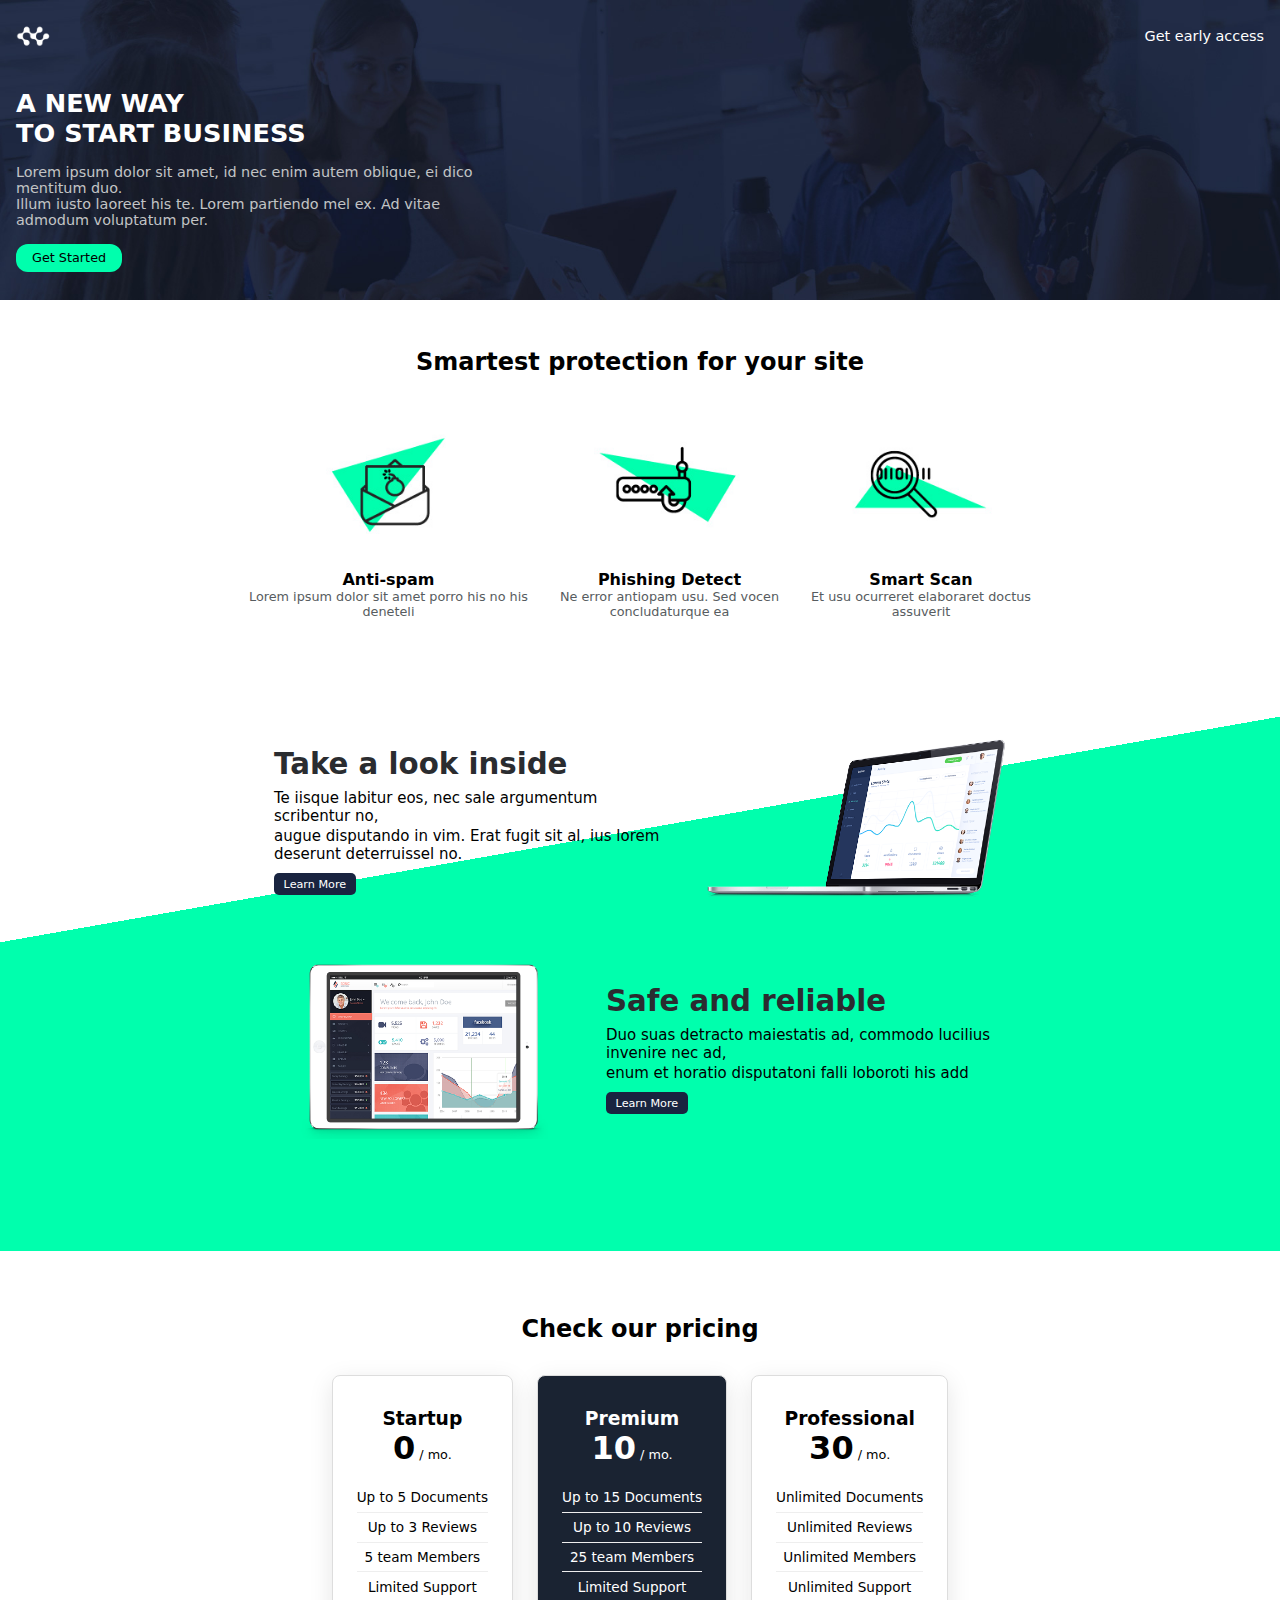
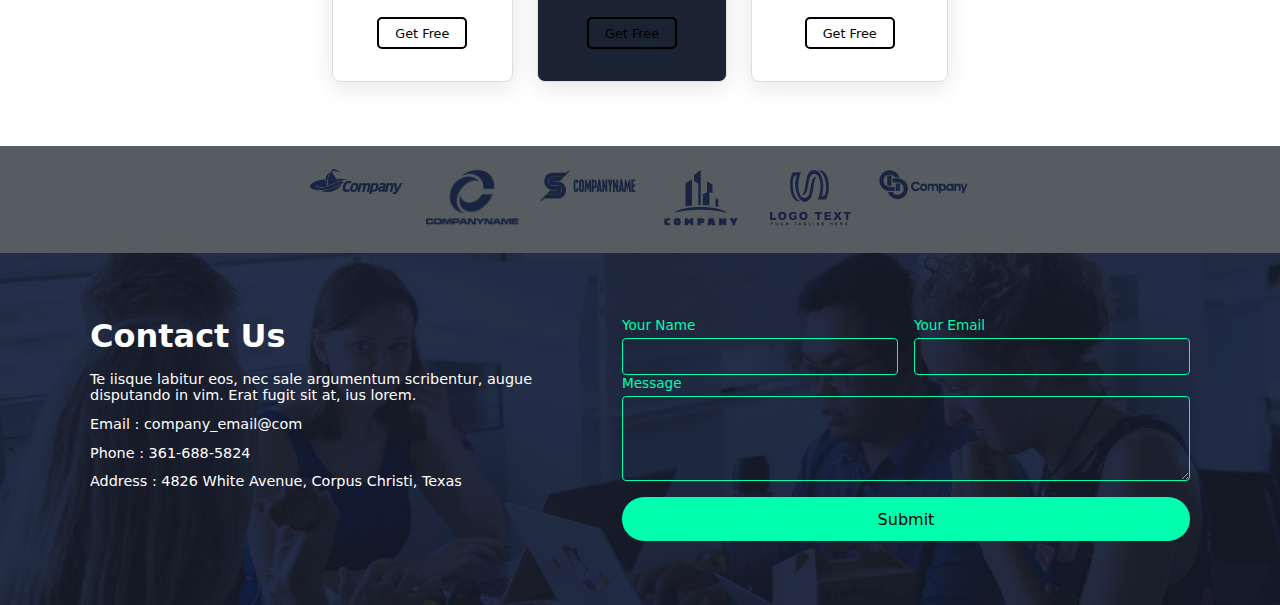
<file: index.html>
<!DOCTYPE html>
<html lang="en">
<head>
    <meta charset="UTF-8">
    <meta name="viewport" content="width=device-width, initial-scale=1.0">
    <title>proyecto enrry atlas</title>
    <link rel="stylesheet" href="./css.css">
</head>
<body>

    <header>
        <img class="fondo" src="./images/banner-bk.jpg" alt="banner">

        <div class="header-content">
            <img class="logo" src="./images/logo.png" alt="logo">
            <p class="parrafito">Get early access</p>
        </div>

        <div class="header-titulo">
            <p>A NEW WAY</p>
            <p>TO START BUSINESS</p>
        </div>

        <div class="header-text">
            <p>Lorem ipsum dolor sit amet, id nec enim autem oblique, ei dico mentitum duo.</p>
            <p>Illum iusto laoreet his te. Lorem partiendo mel ex. Ad vitae admodum voluptatum per.</p>
            <button class="btn">Get Started</button>
        </div>
    </header>

    <section class="features">
        <h2 class="titulo-1">Smartest protection for your site</h2>

        <div class="imagenes-centradas">
            <div class="caja">
                <img src="./images/smart-protect-1.jpg" alt="">
                <h3 class="textos">Anti-spam</h3>
                <p class="parrafos">Lorem ipsum dolor sit amet porro his no his<br>deneteli</p>
            </div>

            <div class="caja">
                <img src="./images/smart-protect-2.jpg" alt="">
                <h3 class="textos">Phishing Detect</h3>
                <p class="parrafos">Ne error antiopam usu. Sed vocen<br>concludaturque ea</p>
            </div>

            <div class="caja">
                <img src="./images/smart-protect-3.jpg" alt="">
                <h3 class="textos">Smart Scan</h3>
                <p class="parrafos">Et usu ocurreret elaboraret doctus<br>assuverit</p>
            </div>
        </div>
    </section>

    <section class="fondo-diagonal">
        <div class="contenido contenido1">
            <div class="descripcion1">
                <h3 class="look">Take a look inside</h3>
                <p>Te iisque labitur eos, nec sale argumentum scribentur no,</p>
                <p>augue disputando in vim. Erat fugit sit al, ius lorem deserunt deterruissel no.</p>
                <button class="btn2">Learn More</button>
            </div>
            <img class="imagen1" src="./images/feature-1.png" alt="">
        </div>

        <div class="contenido contenido2">
            <img class="imagen1" src="./images/feature-2.png" alt="">
            <div class="descripcion1">
                <h3 class="look">Safe and reliable</h3>
                <p>Duo suas detracto maiestatis ad, commodo lucilius invenire nec ad,</p>
                <p>enum et horatio disputatoni falli loboroti his add</p>
                <button class="btn2">Learn More</button>
            </div>
        </div>
    </section>

    <section class="pricing">
        <h2 class="titulo3">Check our pricing</h2>
        <div class="tarjetas">
            <div class="card">
                <h3>Startup</h3>
                <p class="precio">0</p>
                <ul>
                    <li>Up to 5 Documents</li>
                    <li>Up to 3 Reviews</li>
                    <li>5 team Members</li>
                    <li>Limited Support</li>
                </ul>
                <button class="btn3">Get Free</button>
            </div>

            <div class="card featured">
                <h3>Premium</h3>
                <p class="precio">10</p>
                <ul>
                    <li>Up to 15 Documents</li>
                    <li>Up to 10 Reviews</li>
                    <li>25 team Members</li>
                    <li>Limited Support</li>
                </ul>
                <button class="btn3">Get Free</button>
            </div>

            <div class="card">
                <h3>Professional</h3>
                <p class="precio">30</p>
                <ul>
                    <li>Unlimited Documents</li>
                    <li>Unlimited Reviews</li>
                    <li>Unlimited Members</li>
                    <li>Unlimited Support</li>
                </ul>
                <button class="btn3">Get Free</button>
            </div>
        </div>
    </section>

    <section class="clientes">
        <ul class="lista">
            <li><img src="./images/client-1.png" alt=""></li>
            <li><img src="./images/client-2.png" alt=""></li>
            <li><img src="./images/client-3.png" alt=""></li>
            <li><img src="./images/client-4.png" alt=""></li>
            <li><img src="./images/client-5.png" alt=""></li>
            <li><img src="./images/client-6.png" alt=""></li>
        </ul>
    </section>


     

<section class="contact-section">
    <div class="contact-container">

        <div class="contact-info">
            <h2>Contact Us</h2>
            <p>Te iisque labitur eos, nec sale argumentum scribentur, augue disputando in vim. Erat fugit sit at, ius lorem.</p>
            <p>Email : company_email@com</p>
            <p>Phone : 361-688-5824</p>
            <p>Address : 4826 White Avenue, Corpus Christi, Texas</p>
        </div>

        <form class="contact-form">
            <div class="form-row">
                <div class="form-group">
                    <label for="name">Your Name</label>
                    <input type="text">
                </div>

                <div class="form-group">
                    <label for="email">Your Email</label>
                    <input type="email">
                </div>
            </div>

            <div class="form-group full-width">
                <label for="message">Message</label>
                <textarea  rows="4"></textarea>
            </div>

            <button  class="form-btn">Submit</button>
        </form>
    </div>
</section>



</body>
</html>
</file>
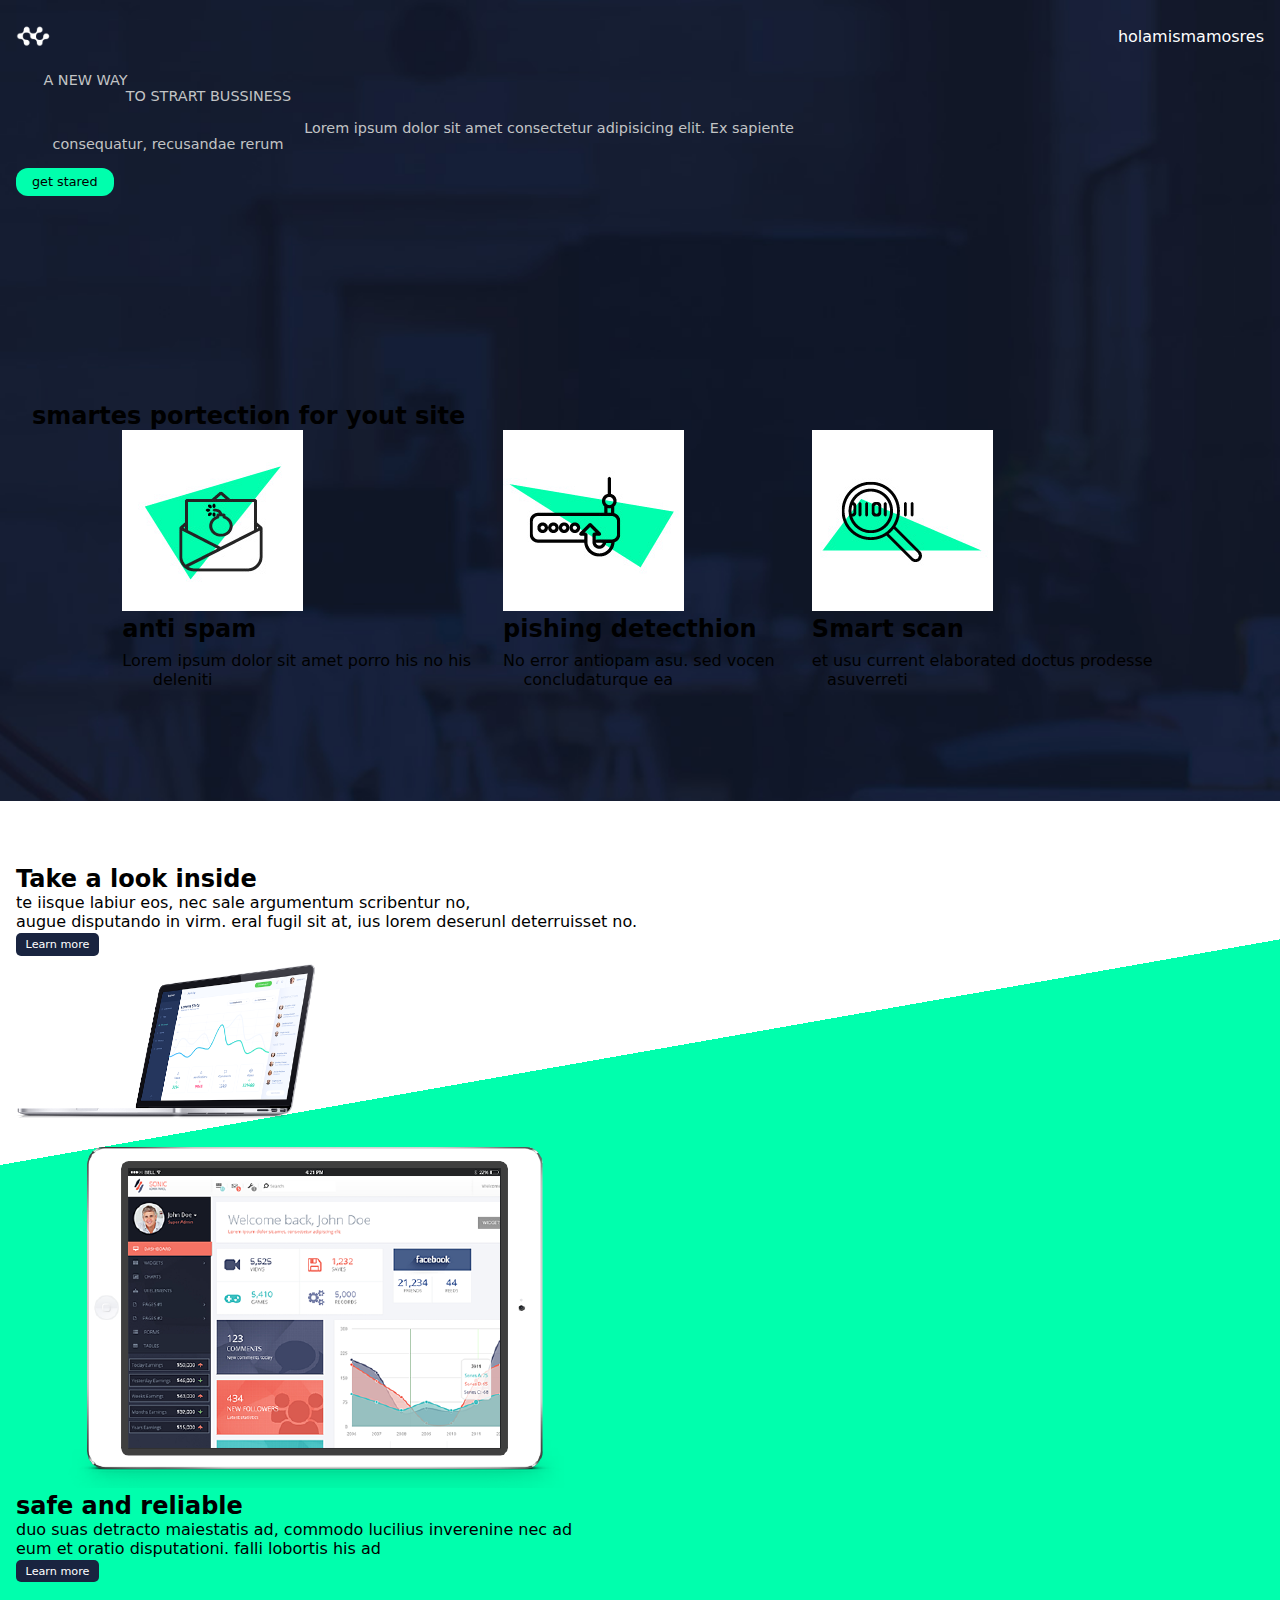
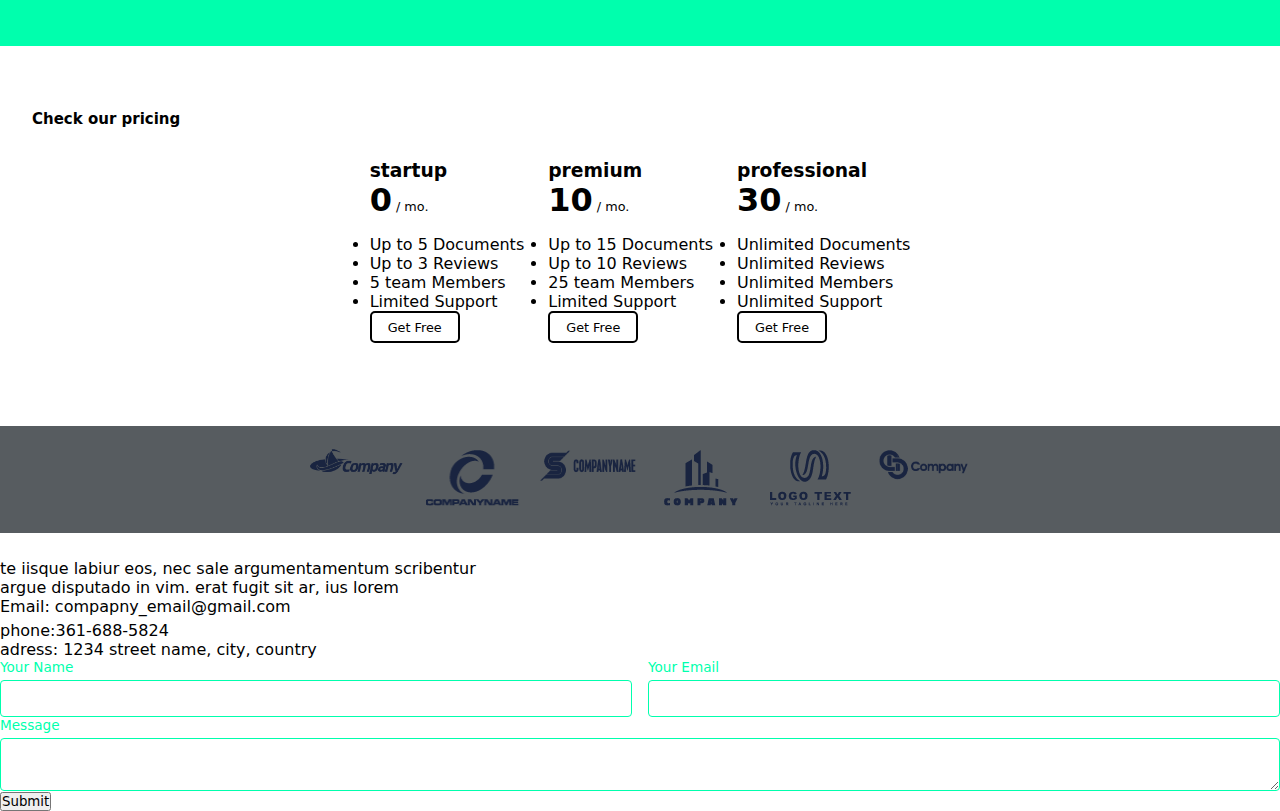
<file: html.html>
<!DOCTYPE html>
<html lang="en">
<head>
    <meta charset="UTF-8">
    <link rel="stylesheet" href="./css.css">
    <meta name="viewport" content="width=device-width, initial-scale=1.0">
    <title>Document</title>
</head>
<body>
 
            <header>
                <img class="fondo" src="./images/banner-bk.jpg" alt="">

                    <div class="header-content">
                        <img class="logo" src="./images/logo.png" alt="">
                        <p>holamismamosres</p>                
                    </div>
                    

                    <div class="header-text">
                        
                    <pre>      A NEW WAY
                        TO STRART BUSSINESS
                    </pre>

                    <pre class="parrafo">                                                               Lorem ipsum dolor sit amet consectetur adipisicing elit. Ex sapiente 
        consequatur, recusandae rerum</pre>

                        <button class="btn">get stared</button>
                    </div>
            </header>

            <br><br>


   <section class="contenidos">
      <div class="titulo">
        <h2>smartes portection for yout site</h2>
      </div>

      <div class="contenido">
            <div class="caja1">
                <img class="imagen" src="./images/smart-protect-1.jpg" alt="">
                <h2 class="spams">anti spam</h2>
                   <pre class="textos">
Lorem ipsum dolor sit amet porro his no his
      deleniti</pre>
            </div>

             <div class="caja1">
                <img class="imagen" src="./images/smart-protect-2.jpg" alt="">
                <h2 class="spams">pishing detecthion</h2>
                   <pre class="textos">
No error antiopam asu. sed vocen 
    concludaturque ea </pre>
            </div>

             <div class="caja1">
                <img class="imagen" src="./images/smart-protect-3.jpg" alt="">
                <h2 class="spams">Smart scan</h2>
        <pre class="textos">
et usu current elaborated doctus prodesse 
   asuverreti</pre>
            </div>
      </div>





   </section>








   <main>
            <section class="fondo-diagonal">
                <div class="dospares">

                    <div class="texto-boton">
                        <h2>Take a look inside</h2>
                                <p class="text">te iisque labiur eos, nec sale argumentum scribentur no,</p>
                                <p class="text">augue disputando in virm. eral fugil sit at, ius lorem deserunl deterruisset no.</p>
                        <button class="btn2">Learn more</button>
                             
                    </div>

                    <div>
                        <img class="imagen1" src="./images/feature-1.png" alt="">
                    </div>
                    
               </div>

                    <div class="dospares">
                        <img class="imagen2" src="./images/feature-2.png" alt="">     
                        
                        <div>
                            <h2>safe and reliable</h2>
                            <p class="text">duo suas detracto maiestatis ad, commodo lucilius inverenine nec ad</p>
                            <p class="text">eum et oratio disputationi. falli lobortis his ad</p>
                              <button class="btn2">Learn more</button>
                        </div>
                    </div>


            </section>
   </main>

     <section>
        <div class="titulo3">
            <h2 style="font-size: 15px;">Check our pricing</h2>
        </div>

        <div class="tarjetas">
            <div>
                <h3>startup</h3>
                <p class="precio">0</p>
                <ul>
                    <li>Up to 5 Documents</li>
                    <li>Up to 3 Reviews</li>
                    <li>5 team Members</li>
                    <li>Limited Support</li>
                </ul>
                <button class="btn3">Get Free</button>
            </div>

            <div>
                <h3>premium</h3>
                <p class="precio">10</p>
                <ul>
                    <li>Up to 15 Documents</li>
                    <li>Up to 10 Reviews</li>
                    <li>25 team Members</li>
                    <li>Limited Support</li>
                </ul>
                <button class="btn3">Get Free</button>
            </div>

            <div>
                <h3>professional</h3>
                <p class="precio">30</p>
                <ul>
                    <li>Unlimited Documents</li>
                    <li>Unlimited Reviews</li>
                    <li>Unlimited Members</li>
                    <li>Unlimited Support</li>
                </ul>
                <button class="btn3">Get Free</button>
            </div>
        </div>
    </section>
    <br>




   <div class="clientes">
    <ul class="lista">
        <li><img class="imagenes" src="./images/client-1.png" alt=""></li>
        <li><img class="imagenes" src="./images/client-2.png" alt=""></li>
        <li><img class="imagenes"  src="./images/client-3.png" alt=""></li>
        <li><img class="imagenes"  src="./images/client-4.png" alt=""></li>
        <li><img class="imagenes"  src="./images/client-5.png" alt=""></li>
        <li><img class="imagenes"  src="./images/client-6.png" alt=""></li>
    </ul>
   </div>

   <article>
      <div class="contacto">
        <img class="fondo" src="./images/contact-bk.jpg" alt="">
            <div class="contacto-texto">
                <h3 style="  color: white; margin-left: 10px; margin-bottom: 5px;">Contact us</h3>
                <p class="text2">te iisque labiur eos, nec sale argumentamentum scribentur</p>
                <p class="text2">argue disputado in vim. erat fugit sit ar, ius lorem</p>

                <p class="text2" style="margin-bottom: 5px;">Email: compapny_email@gmail.com</p>
                <p class="text2"> phone:361-688-5824 </p>
                <p class="text2"> adress: 1234 street name, city, country</p>
            </div>

        <div class="form-container">
        <form>
            <div class="form-row">
                <div class="form-group">
                    <label for="name">Your Name</label>
                    <input type="text" id="name" name="name">
                </div>
                <div class="form-group">
                    <label for="email">Your Email</label>
                    <input type="email" id="email" name="email">
                </div>
            </div>
            
            <div class="form-group full">
                <label for="message">Message</label>
                <textarea id="message" name="message"></textarea>
            </div>
            
            <button type="submit" class="submit-btn">Submit</button>
        </form>
    </div>




      </div>



   </article>



   








</body>
</html>
</file>
<file: css.css>
* {
    margin: 0;
    padding: 0;
    box-sizing: border-box;
    font-family: system-ui, sans-serif;
}

header {
    position: relative;
    color: white;
    padding: 1rem;
    min-height: 300px;
}

.fondo {
    position: absolute;
    top: 0;
    left: 0;
    height: 100%;
    width: 100%;
    object-fit: cover;
    z-index: -1;
}

.header-content {
    display: flex;
    justify-content: space-between;
    align-items: center;
}

.logo {
    width: 40px;
}

.parrafito {
    font-size: 0.9rem;
}

.header-titulo {
    font-weight: bold;
    font-size: 1.6rem;
    margin-top: 2rem;
}

.header-text {
    margin-top: 1rem;
    font-size: 0.9rem;
    color: rgb(194, 196, 197);
    max-width: 500px;
}

.btn {
    margin-top: 1rem;
    background-color: rgb(0, 255, 173);
    color: black;
    border: none;
    padding: 0.4rem 1rem;
    font-size: 0.8rem;
    border-radius: 12px;
}

.features {
    padding: 3rem 1rem;
    text-align: center;
}

.imagenes-centradas {
    display: flex;
    justify-content: center;
    gap: 2rem;
    flex-wrap: wrap;
    margin-top: 2rem;
}

.caja img {
    width: 100px;
    height: 100px;
}

.textos {
    margin-top: 0.5rem;
    font-size: 1rem;
}

.parrafos {
    font-size: 0.8rem;
    color: rgb(87, 92, 96);
}

.fondo-diagonal {
    background: linear-gradient(350deg, rgb(0, 255, 173) 66%, white 30%);
    padding: 4rem 1rem;
}

.contenido {
    display: flex;
    align-items: center;
    justify-content: center;
    gap: 2rem;
    flex-wrap: wrap;
    margin-bottom: 3rem;
}

.descripcion1 > p{
    font-size: 8px;
    margin-bottom: 2px;
}

.descripcion1 {
    max-width: 400px;
}

.look {
    margin-bottom: 0.5rem;
    color: rgb(42, 44, 48);
}

.btn2 {
    margin-top: 2px;
    background-color: rgb(25, 36, 64);
    color: white;
    border: none;
    padding: 0.3rem 0.6rem;
    font-size: 0.7rem;
    border-radius: 5px;
}

.imagen1 {
    max-width: 200px;
}

/* PRICING */
.pricing {
    padding: 4rem 1rem;
    text-align: center;
}

.tarjetas {
    display: flex;
    flex-wrap: wrap;
    gap: 1.5rem;
    justify-content: center;
    margin-top: 2rem;
}

.card {
    background: white;
    padding: 2rem 1.5rem;
    max-width: 220px;
    text-align: center;
    box-shadow: 0 6px 25px rgba(0,0,0,0.1);
    border-radius: 8px;
    border: 1px solid #ddd;
}

.featured {
    background: #1a2332;
    color: white;
}

.precio {
    font-size: 2rem;
    font-weight: bold;
    margin-bottom: 1rem;
}

.precio::after {
    content: " / mo.";
    font-size: 0.8rem;
    font-weight: normal;
}

.card ul {
    list-style: none;
    padding: 0;
    margin-bottom: 1rem;
}

.card ul li {
    padding: 0.4rem 0;
    border-bottom: 1px solid #eee;
    font-size: 0.85rem;
}

.card ul li:last-child {
    border-bottom: none;
}

.btn3 {
    background: transparent;
    border: 2px solid currentColor;
    padding: 0.4rem 1rem;
    font-size: 0.8rem;
    border-radius: 5px;
}

.clientes {
    background-color: rgb(87, 92, 96);
    padding: 1rem;
}

.lista {
    list-style: none;
    display: flex;
    justify-content: center;
    flex-wrap: wrap;
    gap: 1rem;
}

.lista img {
    max-width: 100px;
}


.contact-section {
    background: url('./images/banner-bk.jpg') center/cover no-repeat;
    padding: 4rem 1rem;
}

.contact-container {
    display: flex;
    flex-wrap: wrap;
    gap: 2rem;
    justify-content: center;
    color: white;
    max-width: 1100px;
    margin: 0 auto;
}

.contact-info {
    flex: 1 1 300px;
    min-width: 250px;
}

.contact-info h2 {
    font-size: 2rem;
    font-weight: bold;
    margin-bottom: 1rem;
}

.contact-info p {
    margin-bottom: 0.8rem;
    font-size: 0.9rem;
}

.contact-form {
    flex: 1 1 400px;
    min-width: 280px;
}

.form-row {
    display: flex;
    gap: 1rem;
    flex-wrap: wrap;
}

.form-group {
    flex: 1;
    display: flex;
    flex-direction: column;
}

.form-group label {
    font-size: 0.85rem;
    color: rgb(0, 255, 173);
    margin-bottom: 0.3rem;
}

.form-group input,
.form-group textarea {
    background: transparent;
    border: 1px solid rgb(0, 255, 173);
    color: rgb(0, 255, 173);
    padding: 0.6rem;
    border-radius: 4px;
    font-size: 0.9rem;
    outline: none;
}

.full-width {
    flex: 100%;
}

.form-btn {
    background-color: rgb(0, 255, 173);
    color: black;
    border: none;
    padding: 0.8rem;
    font-size: 1rem;
    border-radius: 30px;
    width: 100%;
    cursor: pointer;
    margin-top: 1rem;
}


@media (max-width: 767px) {
    body {
        font-size: 14px;
    }

    section {
        padding: 2rem 1rem;
    }

    .header-text {
        text-align: center;
    }

    .features {
        flex-direction: column;
        align-items: center;
        text-align: center;
    }

    .contenido1, .contenido2 {
        flex-direction: column;
        text-align: center;
    }

    .contenido1 img, .contenido2 img {
        max-width: 90%;
        margin: 0 auto;
    }

    .pricing-cards {
        flex-direction: column;
        align-items: center;
    }

    .pricing-card {
        width: 100%;
        max-width: 300px;
        margin-bottom: 1rem;
    }

    .contact-container {
        flex-direction: column;
        gap: 2rem;
    }

    .form-row {
        flex-direction: column;
    }
}

@media (min-width: 768px) and (max-width: 1023px) {
    .descripcion1 > p {
        font-size: 8px;
        margin-bottom: 2px;
    }

    .contenido1, .contenido2 {
        flex-direction: row;
        align-items: center;
    }
}

@media (min-width: 1024px) {
    body {
        font-size: 16px;
    }

    section {
        padding: 4rem 2rem;
    }

    .header-text h1 {
        font-size: 2.8rem;
    }

    .pricing-cards {
        display: flex;
        justify-content: center;
        gap: 2rem;
    }

    .pricing-card {
        width: 300px;
    }

    .contact-container {
        display: flex;
        flex-direction: row;
        align-items: flex-start;
        gap: 4rem;
    }

    .caja img {
        width: 150px;
        height: 150px;
    }

    .fondo-diagonal > .contenido > .descripcion1 {
        font-size: 25px;
    }

    
    .fondo-diagonal > .contenido > .descripcion1 > p {
        font-size: 15px;
    }
   .contenido1 img, .contenido2 img {
            height: 180px;
    }

    .imagen1 {
    max-width: 300px;
}
}
</file>
